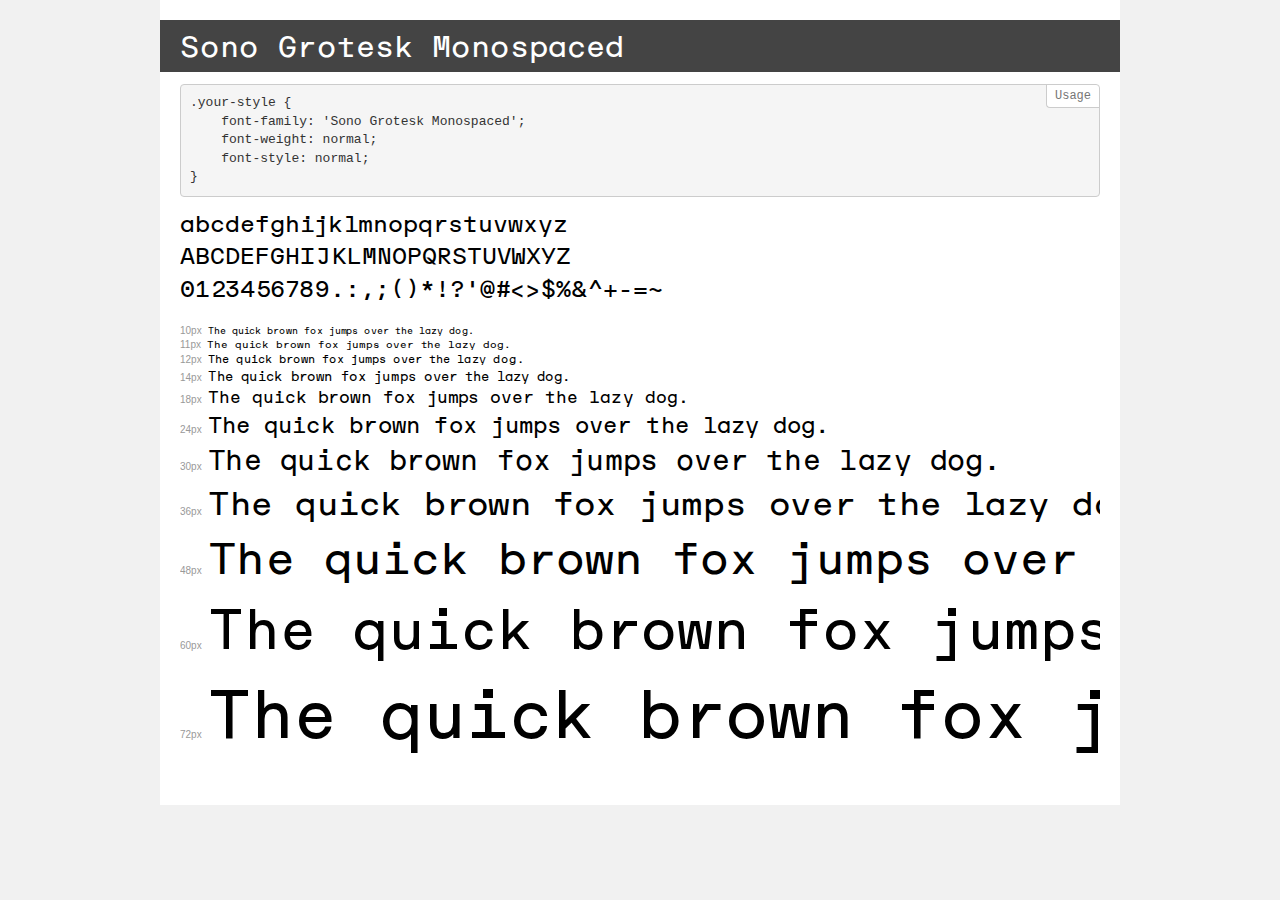
<file: font/demo.html>
<!DOCTYPE html>
<html>
<head>
    <meta charset="utf-8">
    <meta http-equiv="X-UA-Compatible" content="IE=edge">
    <meta name="viewport" content="width=device-width, initial-scale=1">
    <meta name="robots" content="noindex, noarchive">
    <meta name="format-detection" content="telephone=no">
    <title>Transfonter demo</title>
    <link href="stylesheet.css" rel="stylesheet">
    <style>
        /*
        http://meyerweb.com/eric/tools/css/reset/
        v2.0 | 20110126
        License: none (public domain)
        */
        html, body, div, span, applet, object, iframe,
        h1, h2, h3, h4, h5, h6, p, blockquote, pre,
        a, abbr, acronym, address, big, cite, code,
        del, dfn, em, img, ins, kbd, q, s, samp,
        small, strike, strong, sub, sup, tt, var,
        b, u, i, center,
        dl, dt, dd, ol, ul, li,
        fieldset, form, label, legend,
        table, caption, tbody, tfoot, thead, tr, th, td,
        article, aside, canvas, details, embed,
        figure, figcaption, footer, header, hgroup,
        menu, nav, output, ruby, section, summary,
        time, mark, audio, video {
            margin: 0;
            padding: 0;
            border: 0;
            font-size: 100%;
            font: inherit;
            vertical-align: baseline;
        }
        /* HTML5 display-role reset for older browsers */
        article, aside, details, figcaption, figure,
        footer, header, hgroup, menu, nav, section {
            display: block;
        }
        body {
            line-height: 1;
        }
        ol, ul {
            list-style: none;
        }
        blockquote, q {
            quotes: none;
        }
        blockquote:before, blockquote:after,
        q:before, q:after {
            content: '';
            content: none;
        }
        table {
            border-collapse: collapse;
            border-spacing: 0;
        }
        /* common styles */
        body {
            background: #f1f1f1;
            color: #000;
        }
        .page {
            background: #fff;
            width: 920px;
            margin: 0 auto;
            padding: 20px 20px 0 20px;
            overflow: hidden;
        }
        .font-container {
            overflow-x: auto;
            overflow-y: hidden;
            margin-bottom: 40px;
            line-height: 1.3;
            white-space: nowrap;
            padding-bottom: 5px;
        }
        h1 {
            position: relative;
            background: #444;
            font-size: 32px;
            color: #fff;
            padding: 10px 20px;
            margin: 0 -20px 12px -20px;
        }
        .letters {
            font-size: 25px;
            margin-bottom: 20px;
        }
        .s10:before {
            content: '10px';
        }
        .s11:before {
            content: '11px';
        }
        .s12:before {
            content: '12px';
        }
        .s14:before {
            content: '14px';
        }
        .s18:before {
            content: '18px';
        }
        .s24:before {
            content: '24px';
        }
        .s30:before {
            content: '30px';
        }
        .s36:before {
            content: '36px';
        }
        .s48:before {
            content: '48px';
        }
        .s60:before {
            content: '60px';
        }
        .s72:before {
            content: '72px';
        }
        .s10:before, .s11:before, .s12:before, .s14:before,
        .s18:before, .s24:before, .s30:before, .s36:before,
        .s48:before, .s60:before, .s72:before {
            font-family: Arial, sans-serif;
            font-size: 10px;
            font-weight: normal;
            font-style: normal;
            color: #999;
            padding-right: 6px;
        }
        pre {
            display: block;
            position: relative;
            padding: 9px;
            margin: 0 0 10px;
            font-family: Monaco, Menlo, Consolas, "Courier New", monospace !important;
            font-size: 13px;
            line-height: 1.428571429;
            color: #333;
            font-weight: normal !important;
            font-style: normal !important;
            background-color: #f5f5f5;
            border: 1px solid #ccc;
            overflow-x: auto;
            border-radius: 4px;
        }
        pre:after {
            display: block;
            position: absolute;
            right: 0;
            top: 0;
            content: 'Usage';
            line-height: 1;
            padding: 5px 8px;
            font-size: 12px;
            color: #767676;
            background-color: #fff;
            border: 1px solid #ccc;
            border-right: none;
            border-top: none;
            border-radius: 0 4px 0 4px;
            z-index: 10;
        }
        /* responsive */
        @media (max-width: 959px) {
            .page {
                width: auto;
                margin: 0;
            }
        }
    </style>
</head>
<body>
<div class="page">
    <div class="demo" style="font-family: 'Sono Grotesk Monospaced'; font-weight: normal; font-style: normal;">
        <h1>Sono Grotesk Monospaced</h1>
        <pre>.your-style {
    font-family: 'Sono Grotesk Monospaced';
    font-weight: normal;
    font-style: normal;
}</pre>
        <div class="font-container">
            <p class="letters">
                abcdefghijklmnopqrstuvwxyz<br>
ABCDEFGHIJKLMNOPQRSTUVWXYZ<br>
                0123456789.:,;()*!?'@#<>$%&^+-=~
            </p>
            <p class="s10" style="font-size: 10px;">The quick brown fox jumps over the lazy dog.</p>
            <p class="s11" style="font-size: 11px;">The quick brown fox jumps over the lazy dog.</p>
            <p class="s12" style="font-size: 12px;">The quick brown fox jumps over the lazy dog.</p>
            <p class="s14" style="font-size: 14px;">The quick brown fox jumps over the lazy dog.</p>
            <p class="s18" style="font-size: 18px;">The quick brown fox jumps over the lazy dog.</p>
            <p class="s24" style="font-size: 24px;">The quick brown fox jumps over the lazy dog.</p>
            <p class="s30" style="font-size: 30px;">The quick brown fox jumps over the lazy dog.</p>
            <p class="s36" style="font-size: 36px;">The quick brown fox jumps over the lazy dog.</p>
            <p class="s48" style="font-size: 48px;">The quick brown fox jumps over the lazy dog.</p>
            <p class="s60" style="font-size: 60px;">The quick brown fox jumps over the lazy dog.</p>
            <p class="s72" style="font-size: 72px;">The quick brown fox jumps over the lazy dog.</p>
        </div>
    </div>
</div>
</body>
</html>
</file>
<file: font/stylesheet.css>
@font-face {
    font-family: 'Sono Grotesk Monospaced';
    src: url('SonoGrotesk-Monospaced.ttf') format('truetype');
    font-weight: normal;
    font-style: normal;
}
</file>
